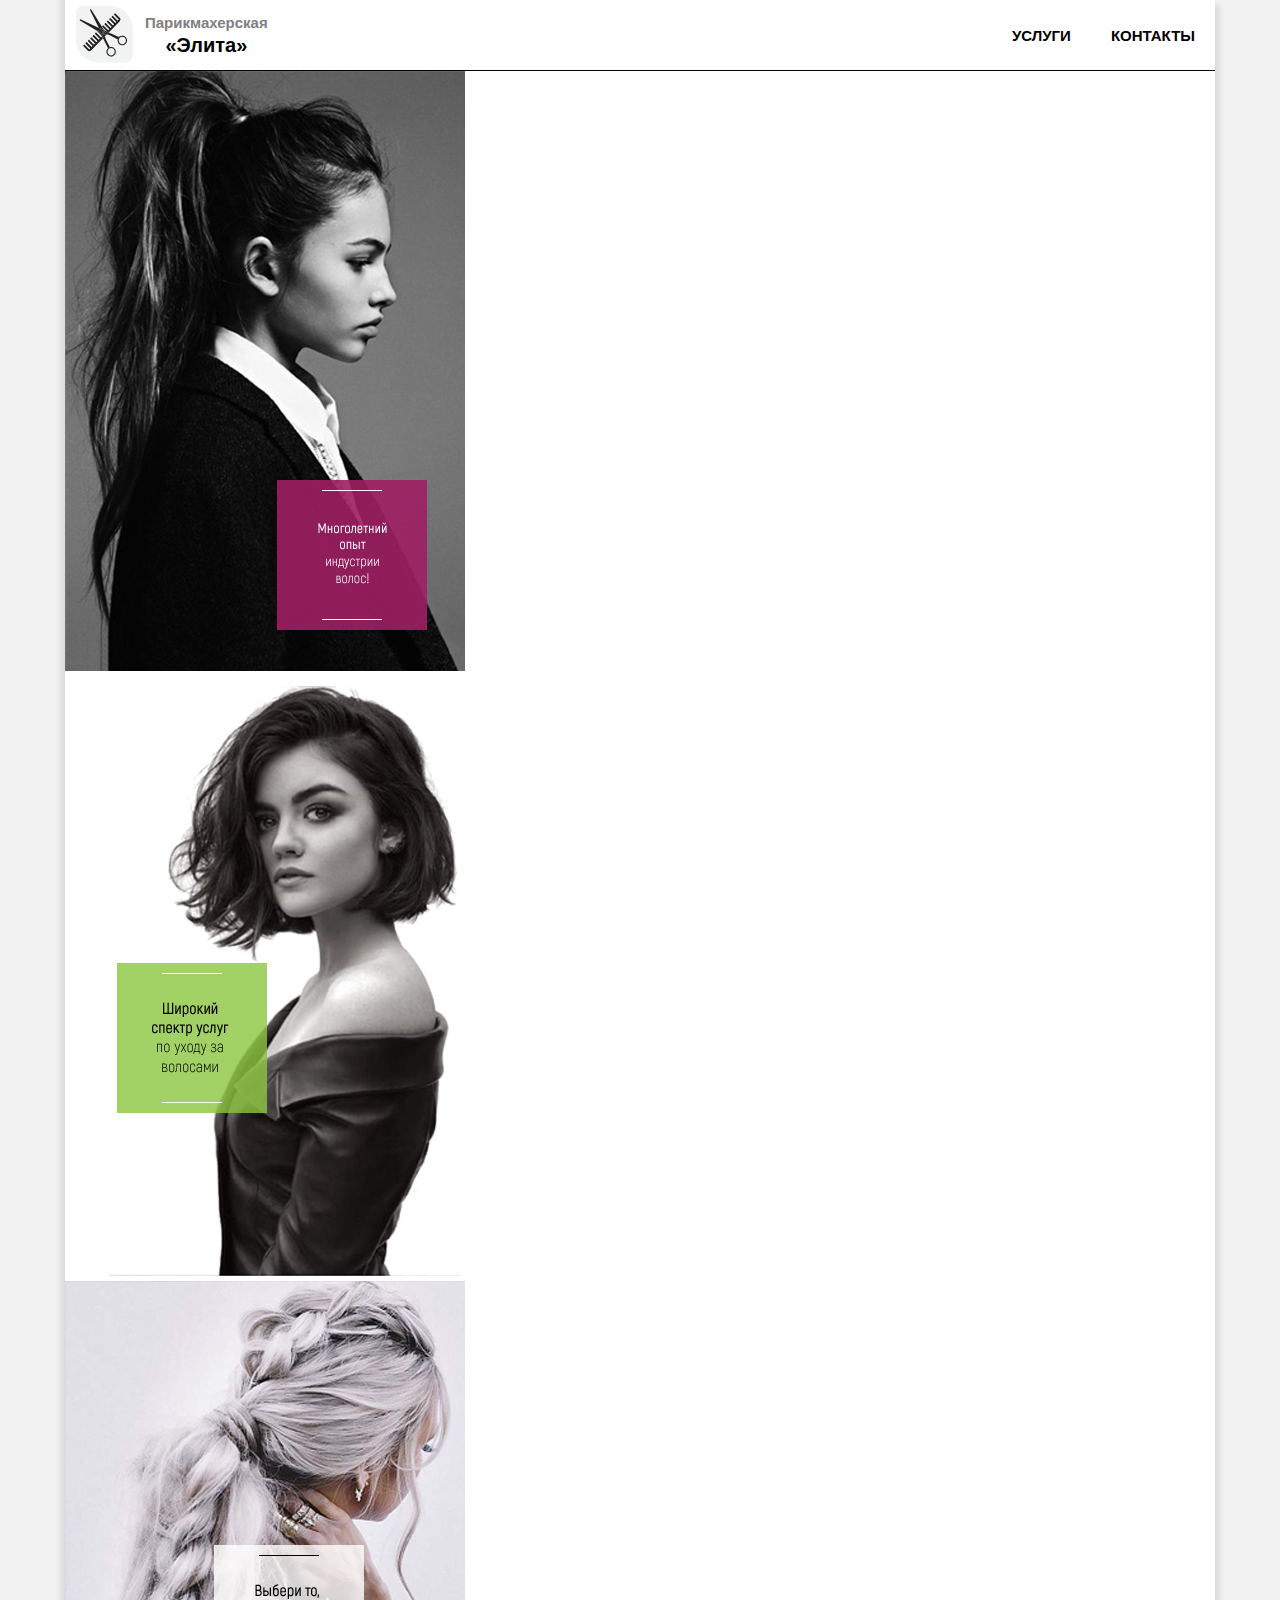
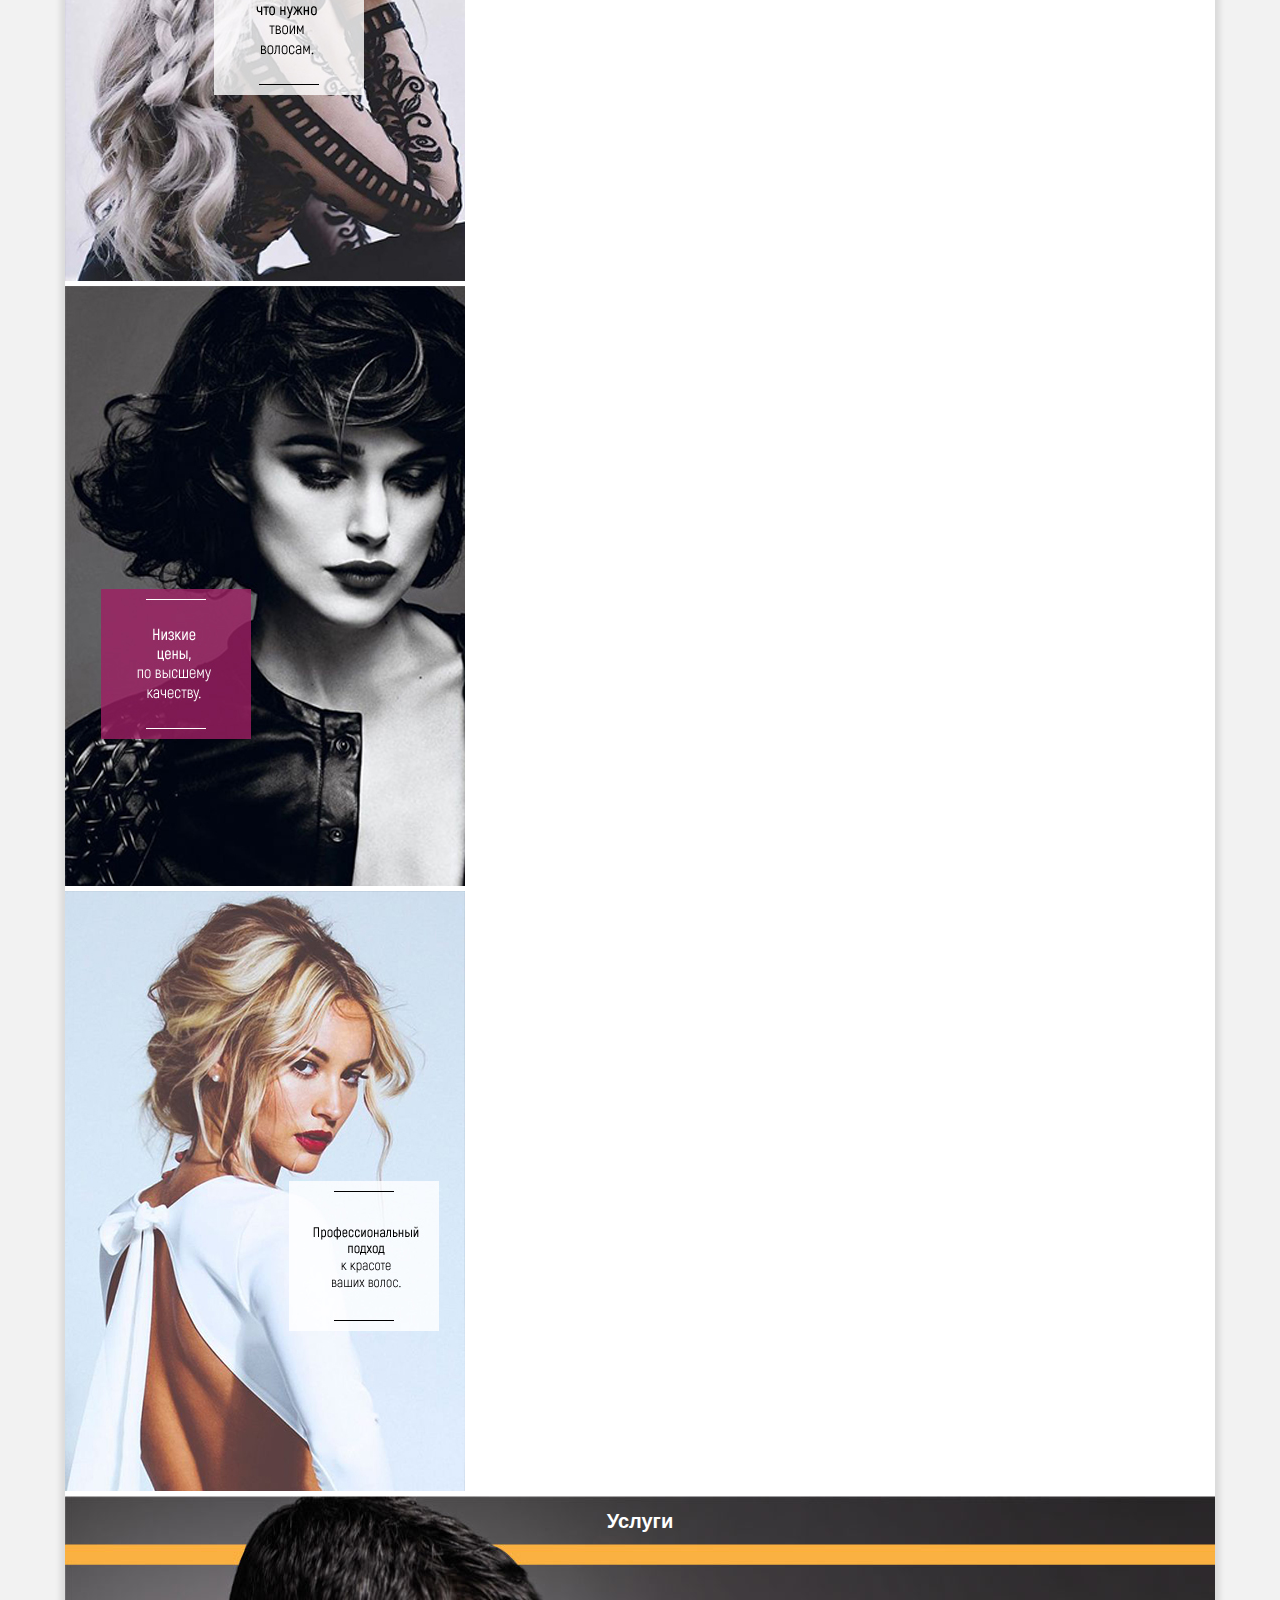
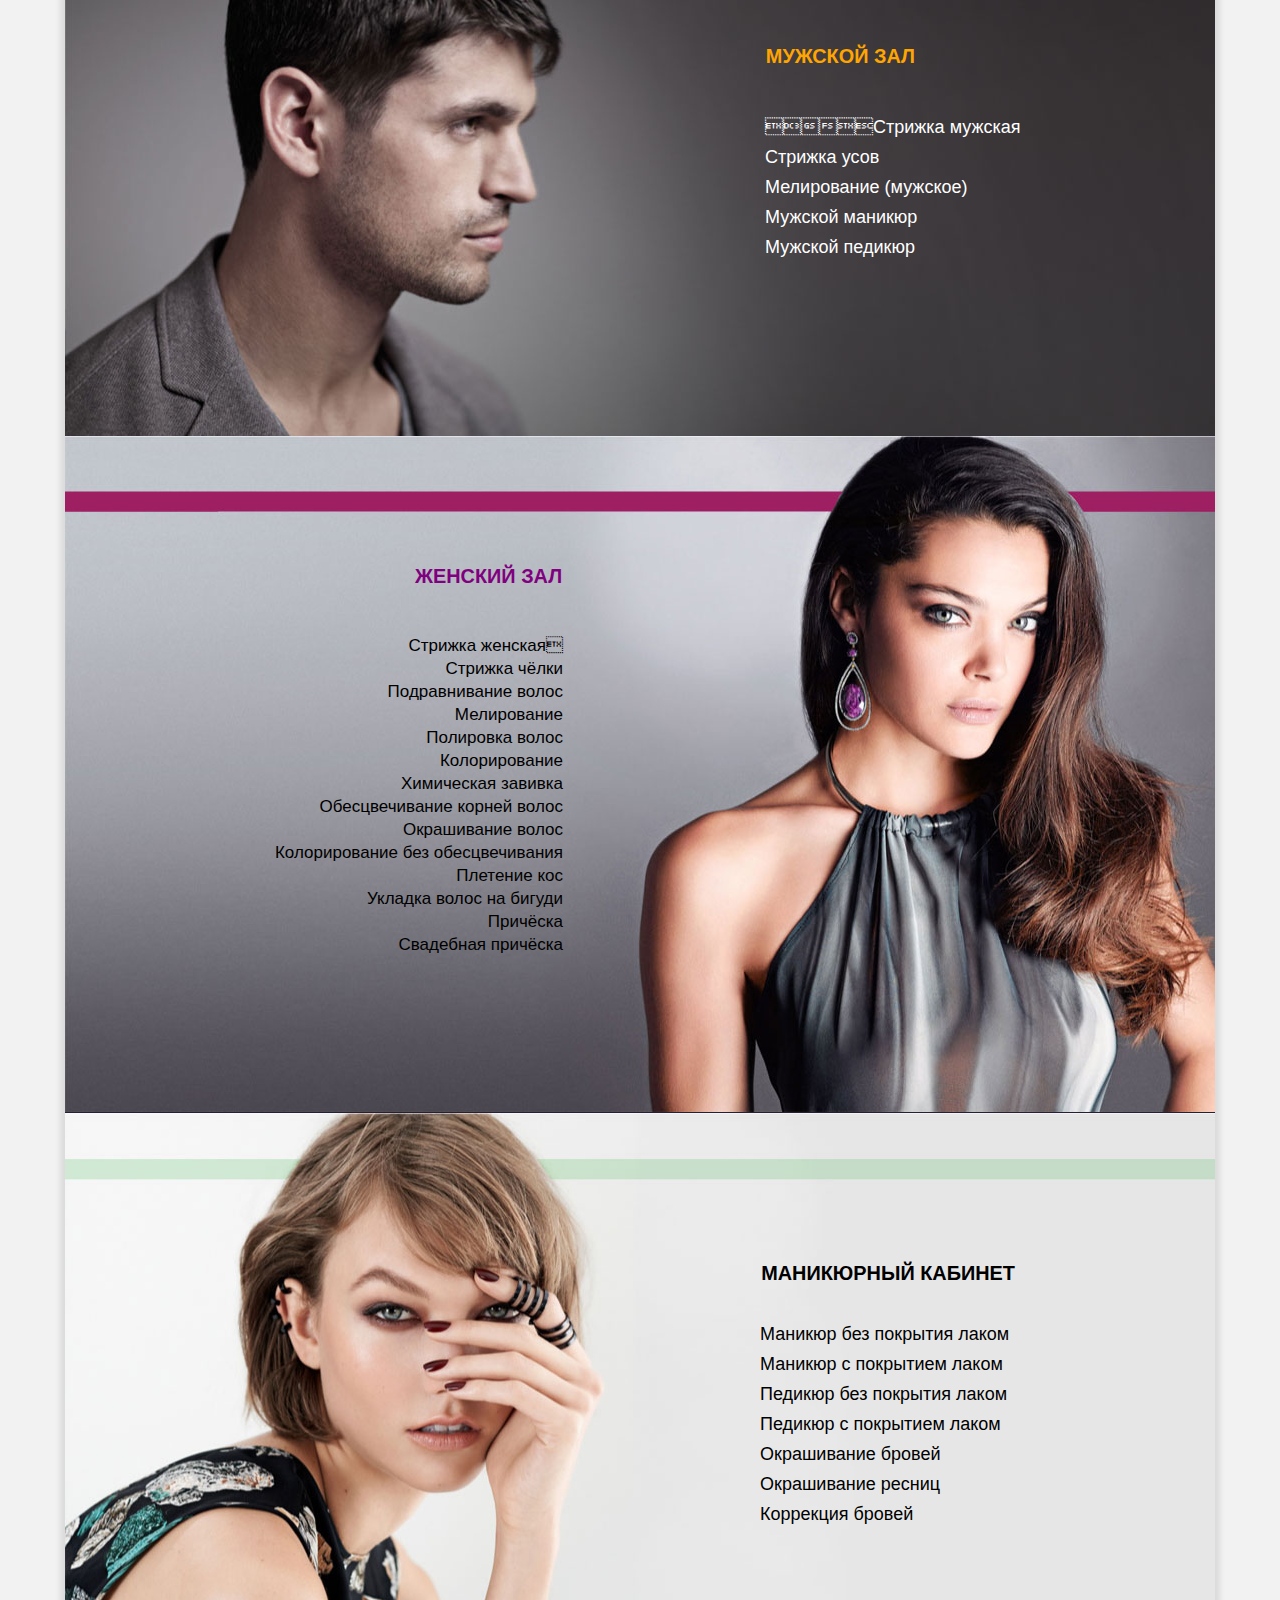
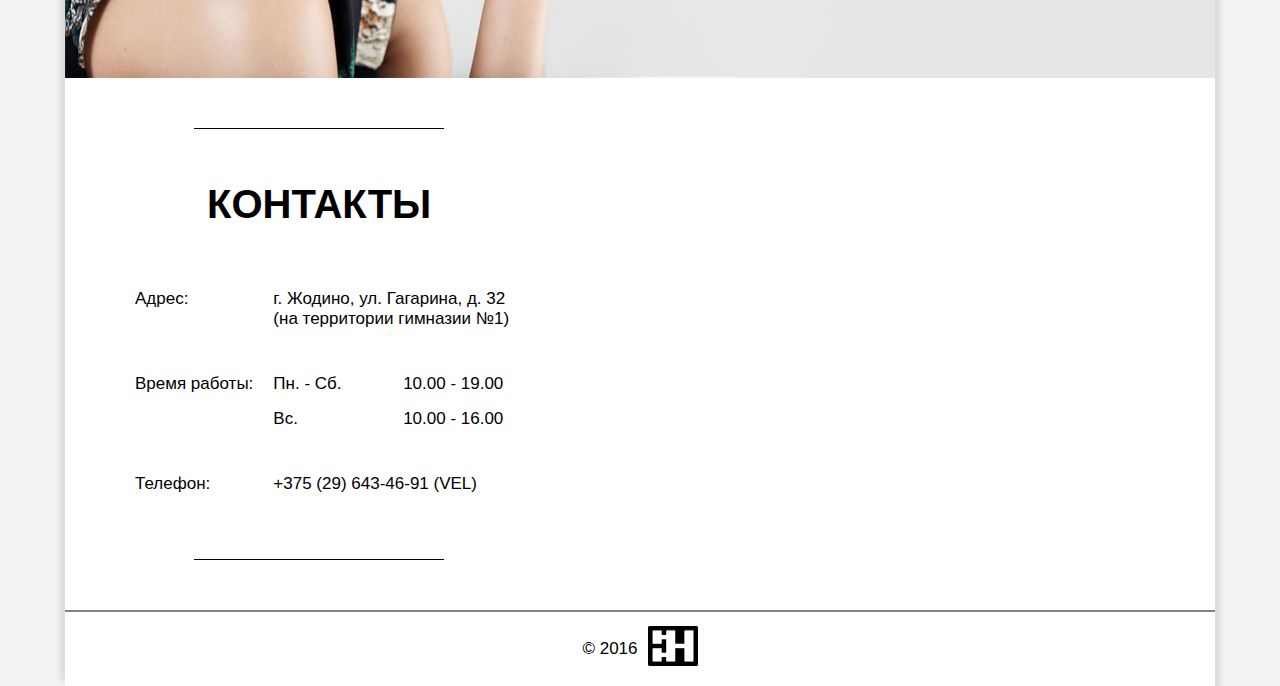
<file: index.html>
<!DOCTYPE html>
<html lang="ru">
<head>
  <meta charset="UTF-8">
  <title>Парикмахерская Элита в Жодино</title>
  <meta name="viewport" content="width=device-width">
  <meta name="description" content="Парикмахерская Элита в Жодино - это услуги салона красоты для ваших волос, оказание услуг мужского и женского зала для стрижки ваших волос. Оказание услуг маникюрного кабинета.">
  <meta name="keywords" content="Парикмахерская Жодино, г.Жодино парикмахерская, стрижка волос, элита, причёска, мужская стрижка, женская стрижка, elita.">
  <meta name="author" content="Gleb Hihoho">
  <meta property="og:title" content="Парикмахерская Элита в Жодино">
  <meta property="og:type" content="website">
  <meta property="og:url" content="http://elita.of.by/">
  <meta property="og:image:secure_url" content="http://elita.of.by/img/elita-logo.png">
  <meta property="og:image" content="http://elita.of.by/img/elita-logo.png">
  <meta property="og:image:type" content="image/png">
  <meta property="og:image:width" content="300">
  <meta property="og:image:height" content="300">
  <meta property="og:description" content="Парикмахерская Элита в Жодино - это услуги салона красоты для ваших волос, оказание услуг мужского и женского зала для стрижки ваших волос. Оказание услуг маникюрного кабинета.">

  <link rel="shortcut icon" href="img/favicon.ico" type="image/x-icon">
  <link rel="stylesheet" href="css/style.min.css">
  <link rel="stylesheet" href="slick/slick.css"/>
  <link rel="stylesheet" href="slick/slick-theme.css"/>
</head>
<body>
<div class="main-container">

  <header class="header">
    <div class="header__logo-container">
      <a class="header__logo">
        <img class="header__logo-img" src="img/logo.svg" alt="Логотип" width="80" height="60">
      </a>
      <div class="header__name-site">
        <h1 class="header__h1">
          <p class="header__name  header__name-first">Парикмахерская</p>
          <p class="header__name  header__name-second">«Элита»</p>
        </h1>
      </div>
    </div>

    <div class="header__btn-container">
      <a class="header__btn" href="#service">Услуги</a>
      <a class="header__btn" href="#contact">Контакты</a>
    </div>
  </header>

  <div class="slider">
    <div class="slider__content-block">
      <div class="slider__slide">
        <div class="slider__content">
          <picture>
            <source media="(min-width: 1200px)" srcset="img/desktop-slider-1.jpg">
            <source media="(min-width: 768px)" srcset="img/tablet-slider-1.jpg">
            <img class="slider__img" src="img/mobile-slider-1.jpg" alt="Первая картинка слайдера, парикмахерская Элита" width="320" height="480">
          </picture>
        </div>
      </div>

      <div class="slider__slide">
        <div class="slider__content">
          <picture>
            <source media="(min-width: 1200px)" srcset="img/desktop-slider-2.jpg">
            <source media="(min-width: 768px)" srcset="img/tablet-slider-2.jpg">
            <img class="slider__img" src="img/mobile-slider-2.jpg" alt="Вторая картинка слайдера, парикмахерская Элита" width="320" height="480">
          </picture>
        </div>
      </div>

      <div class="slider__slide">
        <div class="slider__content">
          <picture>
            <source media="(min-width: 1200px)" srcset="img/desktop-slider-3.jpg">
            <source media="(min-width: 768px)" srcset="img/tablet-slider-3.jpg">
            <img class="slider__img" src="img/mobile-slider-3.jpg" alt="Третья картинка слайдера, парикмахерская Элита" width="320" height="480">
          </picture>
        </div>
      </div>

      <div class="slider__slide">
        <div class="slider__content">
          <picture>
            <source media="(min-width: 1200px)" srcset="img/desktop-slider-4.jpg">
            <source media="(min-width: 768px)" srcset="img/tablet-slider-4.jpg">
            <img class="slider__img" src="img/mobile-slider-4.jpg" alt="Четвёртая картинка слайдера, парикмахерская Элита" width="320" height="480">
          </picture>
        </div>
      </div>

      <div class="slider__slide">
        <div class="slider__content">
          <picture>
            <source media="(min-width: 1200px)" srcset="img/desktop-slider-5.jpg">
            <source media="(min-width: 768px)" srcset="img/tablet-slider-5.jpg">
            <img class="slider__img" src="img/mobile-slider-5.jpg" alt="Пятая картинка слайдера, парикмахерская Элита" width="320" height="480">
          </picture>
        </div>
      </div>
    </div>
  </div>

  <div class="services">
    <div class="services__block  services__block--man">
      <h2 class="services__header" id="service">Услуги</h2>
      <h3 class="services__header-block">Мужской зал</h3>
      <ul class="services__list">
        <li class="services__item">Стрижка мужская</li>
        <li class="services__item">Стрижка усов</li>
        <li class="services__item">Мелирование (мужское)</li>
        <li class="services__item">Мужской маникюр</li>
        <li class="services__item">Мужской педикюр</li>
      </ul>
    </div>

    <div class="services__block  services__block--women">
      <h3 class="services__header-block">Женский зал</h3>
      <ul class="services__list">
        <li class="services__item">Стрижка женская</li>
        <li class="services__item">Стрижка чёлки</li>
        <li class="services__item">Подравнивание волос</li>
        <li class="services__item">Мелирование</li>
        <li class="services__item">Полировка волос</li>
        <li class="services__item">Колорирование</li>
        <li class="services__item">Химическая завивка</li>
        <li class="services__item">Обесцвечивание корней волос</li>
        <li class="services__item">Окрашивание волос</li>
        <li class="services__item">Колорирование без обесцвечивания</li>
        <li class="services__item">Плетение кос</li>
        <li class="services__item">Укладка волос на бигуди</li>
        <li class="services__item">Причёска</li>
        <li class="services__item">Свадебная причёска</li>
      </ul>
    </div>

    <div class="services__block  services__block--other">
      <h3 class="services__header-block">Маникюрный кабинет</h3>
      <ul class="services__list">
        <li class="services__item">Маникюр без покрытия лаком</li>
        <li class="services__item">Маникюр с покрытием лаком</li>
        <li class="services__item">Педикюр без покрытия лаком</li>
        <li class="services__item">Педикюр с покрытием лаком</li>
        <li class="services__item">Окрашивание бровей</li>
        <li class="services__item">Окрашивание ресниц</li>
        <li class="services__item">Коррекция бровей</li>
      </ul>
    </div>
  </div>

  <div class="contacts" id="contact">
    <div class="contacts__container">
      <div class="contacts__border"></div>
      <h2 class="contacts__header">Контакты</h2>

      <div class="contacts__description">
        <div class="contacts__block">
          <div class="contacts__type">Адрес:</div>
          <div class="contacts__value">
            г. Жодино, ул. Гагарина, д. 32<br> (на территории гимназии №1)
          </div>
        </div>

        <div class="contacts__block">
          <div class="contacts__type">Время работы:</div>
          <div class="contacts__time-container">
            <div class="contacts__value  contacts__time">
              <div class="contacts__period">Пн. - Сб.</div>
              <div class="contacts__number">10.00 - 19.00</div>
            </div>
            <div class="contacts__value  contacts__time">
              <div class="contacts__period">Вс.</div>
              <div class="contacts__number">10.00 - 16.00</div>
            </div>
          </div>
        </div>

        <div class="contacts__block">
          <div class="contacts__type">Телефон:</div>
          <div class="contacts__value">+375 (29) 643-46-91 (VEL)</div>
        </div>
      </div>
      <div class="contacts__border"></div>
    </div>

    <div class="contacts__map-container">
      <div class="contacts__map-mobile">
        <script type="text/javascript" src="//maps-js.apissputnik.ru/v0.3/loader.js?146gTA2plnIf"></script>
      </div>
      <div class="contacts__map-tablet">
        <script type="text/javascript" src="//maps-js.apissputnik.ru/v0.3/loader.js?1VLfYLHQP0l3"></script>
      </div>
      <div class="contacts__map-decktop">
        <script type="text/javascript" src="//maps-js.apissputnik.ru/v0.3/loader.js?1bgt7kOt8xAl"></script>
      </div>
    </div>
  </div>

  <div class="footer">
    <p class="footer__text">© 2016</p>
    <a class="footer__logo" href="https://glebhihoho.github.io/porfolio.page/">
      <img class="footer__logo-img" src="img/logo-hihoho.png" alt="Логотип разработчика сайта, Hihoho" width="80" height="60">
    </a>
  </div>
  <script src="https://code.jquery.com/jquery-3.1.1.js" integrity="sha256-16cdPddA6VdVInumRGo6IbivbERE8p7CQR3HzTBuELA=" crossorigin="anonymous"></script>
  <script src="slick/slick.js"></script>
  <script src="js/slider.js"></script>
</div>
</body>
</html>
</file>
<file: css/style.min.css>
@font-face{font-family:OpenSans;font-weight:400;font-style:normal;src:url(../fonts/opensans.woff2) format("woff2"),url(../fonts/opensans.woff) format("woff")}@font-face{font-family:OpenSans;font-weight:700;font-style:normal;src:url(../fonts/opensansbold.woff2) format("woff2"),url(../fonts/opensansbold.woff) format("woff")}body{margin:0;padding:0;position:relative;font-family:"Open Sans",Arial,sans-serif;color:#000;font-size:17px;line-height:20px;background-color:#f2f2f2}.header,.main-container{width:320px;margin:0 auto;background-color:#fff}.main-container{box-shadow:-5px -5px 5px #dbdbdb,5px 5px 5px #dbdbdb}.header{display:flex;box-sizing:border-box;justify-content:space-between;align-items:center;font-size:0;line-height:0;border-bottom:1px solid #000}.header__logo-container{display:flex;flex-direction:row;align-items:center;margin:5px 0}.header__name-site{display:none;text-align:center}.header__name{margin:0;padding:0;font-size:15px;line-height:20px}.header__name-first{color:gray}.header__name-second{font-size:20px;line-height:25px}.header__btn{margin:0 20px;color:#000;font-size:15px;font-weight:700;line-height:15px;text-decoration:none;text-transform:uppercase}.header__btn:hover{color:orange}.slider{width:320px;margin:0 auto}.slider__img{width:320px;height:480px}.services{width:320px;margin:0 auto;padding-bottom:20px;background-color:#272034;color:#fff}.services__header{margin:0;padding:40px 0 10px;font-size:25px;line-height:30px;text-align:center}.services__header-block{text-align:center;color:orange}.services__list{margin:0;padding:0 0 0 45px}.services__item{padding-bottom:3px}.contacts{width:320px;margin:0 auto;background-color:#fff}.contacts__header{margin:0;padding:20px 0;font-size:25px;line-height:30px;text-align:center}.contacts__border{display:none;background-color:#fff}.contacts__description{padding-left:20px}.contacts__type{margin-bottom:15px;color:orange;font-weight:700;text-decoration:underline}.contacts__value{padding-bottom:15px;margin-left:20px}.contacts__time{display:flex;justify-content:space-between}.contacts__number{margin-right:70px}.contacts__map-container{border-top:1px solid gray}.contacts__map-decktop,.contacts__map-tablet{display:none}.footer{width:320px;margin:0 auto;border-top:2px solid gray;background-color:#fff;display:flex;justify-content:center;align-items:center;padding:10px 0}.footer__logo-img{width:50px;height:40px;margin-left:10px}@media (min-width:768px){.header,.main-container{width:760px}.header__name-site{display:block}.slider{width:760px}.slider__img{width:384px;height:576px}.services{width:760px;padding-bottom:0}.services__header{padding-top:10px;padding-right:120px;font-size:20px;line-height:30px;text-align:right}.services__block--man{background-image:url(../img/desktop-services-1.jpg);background-size:auto 565px;background-repeat:no-repeat}.services__block--man .services__header-block{margin-top:100px;padding-right:75px;text-align:right;text-transform:uppercase}.services__block--man .services__list{margin-top:50px;padding-bottom:170px;padding-left:535px}.services__block--other,.services__block--women{background-image:url(../img/desktop-services-2.jpg);background-size:auto 676px;background-repeat:no-repeat;background-position:-220px 0}.services__block--women .services__header-block{margin-top:0;padding-left:200px;padding-top:130px;text-align:left;text-transform:uppercase;color:purple}.services__block--women .services__list{margin-right:415px;margin-top:50px;padding-bottom:155px;text-align:right}.services__block--women .services__item{padding-bottom:3px;color:#000;font-size:17px;line-height:20px}.services__block--other{background-image:url(../img/desktop-services-3.jpg);background-size:auto 565px;background-position:-200px 0}.services__block--other .services__header-block{margin-top:0;padding-top:150px;padding-right:120px;color:#000;text-align:right;text-transform:uppercase}.services__block--other .services__list{padding-left:385px;padding-top:20px;padding-bottom:145px}.services__block--other .services__item{color:#000}.services__list{list-style:none}.services__item{padding-bottom:8px;font-size:18px;line-height:22px}.contacts{width:760px}.contacts__block{display:flex;justify-content:space-between;margin-bottom:30px}.contacts__header{padding:0 0 60px;font-size:40px;line-height:50px;text-transform:uppercase}.contacts__border{display:block;width:250px;height:1px;margin:50px auto;background-color:#000}.contacts__description{padding-left:0;text-align:center}.contacts__type{margin-left:140px;color:#000;font-weight:400;text-decoration:none}.contacts__value{width:300px;margin-right:70px;text-align:left}.contacts__time{flex-direction:row}.contacts__map-mobile{display:none}.contacts__map-tablet{display:flex}.footer{width:760px}.footer__logo{display:block}}@media (min-width:1200px){.header,.main-container,.slider{width:1150px}.slider__img{width:400px;height:600px}.services{width:1150px}.services__header{padding-right:0;text-align:center}.services__block--man{background-image:url(../img/desktop-services-1.jpg)}.services__block--man .services__header-block{padding-right:300px}.services__block--man .services__list{margin-top:50px;padding-left:700px}.services__block--women{background-image:url(../img/desktop-services-2.jpg);background-position:0 0}.services__block--women .services__header-block{padding-left:350px}.services__block--women .services__list{margin-right:652px}.services__block--other{background-image:url(../img/desktop-services-3.jpg);background-position:0 0}.services__block--other .services__header-block{padding-right:200px}.services__block--other .services__list{padding-left:695px}.contacts{width:1150px;display:flex;justify-content:space-between}.contacts__block{margin-left:70px}.contacts__type{margin:0}.contacts__value{margin:0 0 0 20px}.contacts__map-container{border-top:none}.contacts__map-tablet{display:none}.contacts__map-decktop{display:block}.footer{width:1150px}}
</file>
